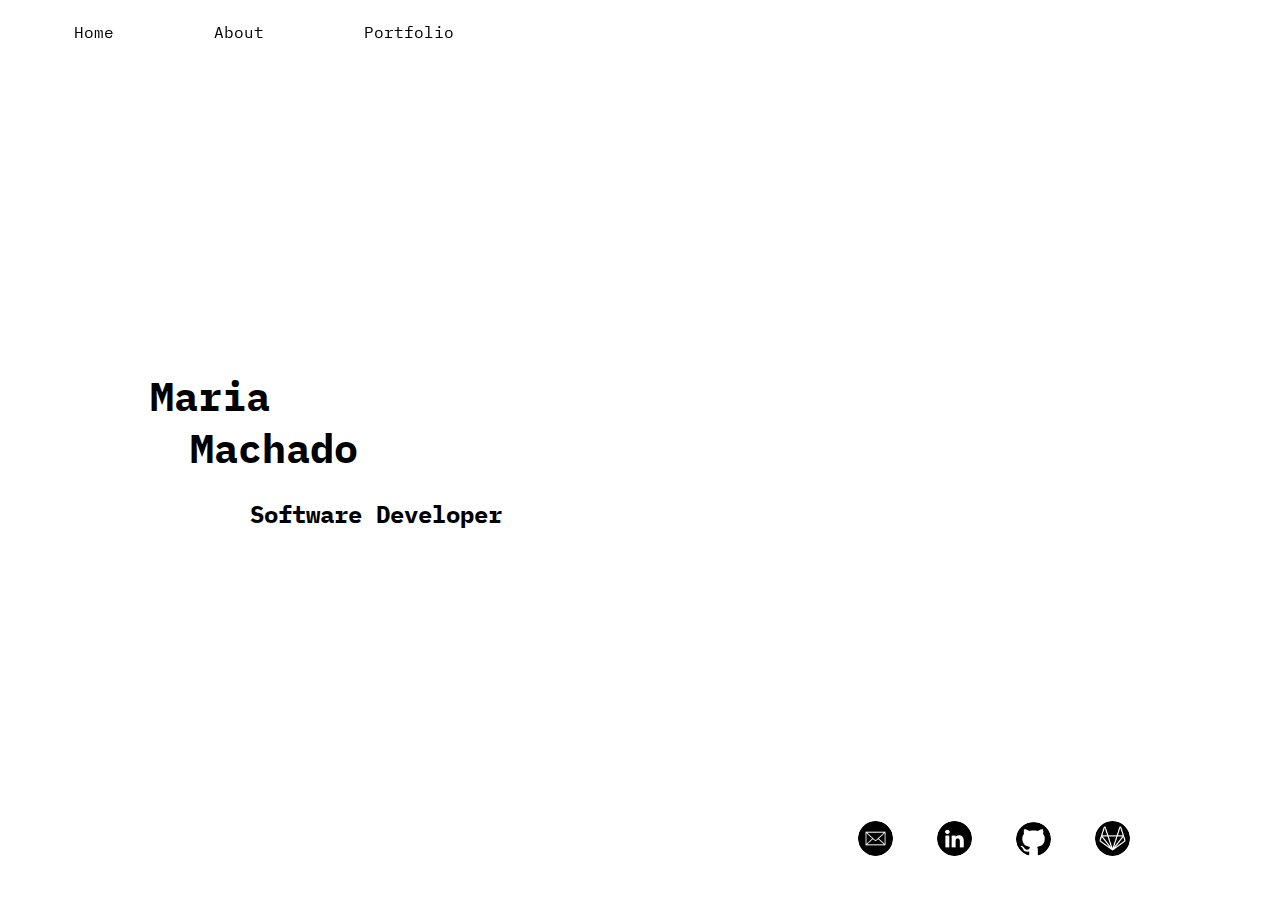
<file: index.html>
<!doctype html>
<head>
    <meta name="viewport" content="width=device-width, user-scalable=no, initial-scale=1.0, maximum-scale=1.0, minimum-scale=1.0">
    <link rel="stylesheet" type="text/css" href="css/base.css">
    <link rel="stylesheet" type="text/css" href="css/index.css">
    <link rel="stylesheet" type="text/css" href="css/burger.css">
    <link href='https://fonts.googleapis.com/css?family=IBM+Plex+Mono:400,400i,500,600|IBM+Plex+Sans:200,300,400,500,600,700&display=swap' rel='stylesheet'>
    <link href='https://fonts.googleapis.com/css?family=Ibarra+Real+Nova:400,400i,500,600|IBM+Plex+Sans:200,300,400,500,600,700&display=swap' rel='stylesheet'>
    <script src="https://ajax.googleapis.com/ajax/libs/jquery/3.5.1/jquery.min.js"></script>
</head>

<body id="page">
    <div class="burguer-container">
        <div class="burger">
            <div class="dash"></div>
            <div class="dash"></div>
            <div class="dash"></div>
            <div class="dash"></div>
        </div>
    </div>
    <nav class="nav">
        <a class="nav-link" id="home-link" href="#home">Home</a>
        <a class="nav-link" id="about-link" href="#about">About</a>
        <a class="nav-link" id="work-link" href="#work">Portfolio</a>
    </nav>
    <div class="menu-container">
        <div class="menu">
            <a class="nav-link" id="home-link" href="#home">Home</a>
            <a class="nav-link" id="about-link" href="#about">About</a>
            <a class="nav-link" id="work-link" href="#work">Portfolio</a>
        </div>
    </div>
    <img class="image image-link" src="assets/link.png"/>
    <div class="contact-container">
        <div class="menu">
            <a href="mailto:molimpiadias@gmail.com" target="_blank"><img class="image" src="assets/email.png"/></a>
            <a href="https://linkedin.com/in/maria-o-machado" target="_blank"><img class="image" src="assets/linkedin.png"/></a>
            <a href="https://github.com/maria-o-machado/" target="_blank"><img class="image" src="assets/github.png"/></a>
            <a href="https://gitlab.com/maria-o-machado" target="_blank"><img class="image" src="assets/gitlab.png"/></a>
        </div>
    </div>
    <div class="homepage">
        <div class="container" id="home">
            <div class="content content-title">
                <div class="title">
                    <h1>Maria</h1>
                    <h1 class="surname">Machado</h1>
                </div>
                <h2 class="subtitle">Software Developer</h2>
            </div>
            <div class="content content-contacts">
                <div class="contacts">
                    <a href="mailto:molimpiadias@gmail.com" target="_blank"><img class="image" src="assets/email.png"/></a>
                    <a href="https://linkedin.com/in/maria-o-machado" target="_blank"><img class="image" src="assets/linkedin.png"/></a>
                    <a href="https://github.com/maria-o-machado/" target="_blank"><img class="image" src="assets/github.png"/></a>
                    <a href="https://gitlab.com/maria-o-machado" target="_blank"><img class="image" src="assets/gitlab.png"/></a>
                </div>
            </div>
        </div>
        <div class="container" id="about">
            <div class="content">
                <h2 class="title">About</h2>
                <p>Hi, I'm Maria a master's degree student in informatics engineering with a specialization in software engineering. Check my work down below!</p>
            </div>
            <div class="content content-contacts"></div>
        </div>
        <div class="container-some-work" id="work">
            <div class="content">
                <h2 class="title title_work">Portfolio</h2>
                <div class="works">
                    <a href="https://github.com/maria-o-machado/" target="_blank"><div class="work first-work"><h3>Coimbra Ink</h3><p>[Django: Python]</p></div></a>
                    <a href="https://github.com/jeKnowledge/edetailing-app" target="_blank"><div class="work"><h3>Edetailing</h3><p>[Ionic: TypeScript]</p></div></a>
                    <a href="https://github.com/maria-o-machado/" target="_blank"><div class="work"><h3>Notes App</h3><p>[Android App: Java]</p></div></a>
                    <a href="https://github.com/maria-o-machado/casa-tia-alzira" target="_blank"><div class="work"><h3>Casa Tia Alzira</h3><p>[Ract: Javascript]</p></div></a>
                </div>
            </div>
        </div>
    </div>
    <script src="js/menu.js"></script>
</body>
</file>
<file: css/base.css>
* {
    margin: 0;
    overflow-x: hidden;
}

#page {
    background-color: white;
}

#home {
    background-color: #FFFFFF;
}

#about {
    background-color: #2F2F2F;
}

#work {
    background: #E7E7E7;
}

#about p {
    color: #fff;
}

#about h2 {
    color: #fff;
}

h1 {
    font-family: IBM Plex Mono;
    font-style: normal;
    font-weight: bold;
    font-size: 40px;
    line-height: 52px;
}

h2 {
    font-family: IBM Plex Mono;
    font-style: normal;
    font-weight: bold;
    font-size: 24px;
}

h3 {
    font-family: IBM Plex Mono;
    font-style: bold;
    font-weight: bold;
    font-size: 20px;
    color: #fff;
}

p {
    font-family: IBM Plex Mono;
    color: #fff;
}

a {
    font-family: IBM Plex Mono;
    text-decoration: none;
}

a:-webkit-any-link {
    color: #2F2F2F;
    cursor: pointer;
}

@media screen and (max-width: 496px) {
    h1 {
        font-size: 24px;
        line-height: 40px;
    }
    
    h2 {
        font-size: 18px;
        line-height: 23px;
    }
    
    h3 {
        font-size: 16px;
        line-height: 25px;
    }

    p {
        font-size: 14px;
        line-height: 25px;
    }
}
</file>
<file: css/index.css>
.container {
    height: 100vh;
    display: grid;
    grid-template-columns: 50% 50%;
    align-items: center;
    padding: 0px 150px;
}

.nav {
    z-index: 9999;
    position: fixed;
    padding-left: 74px;
    height: 64px;
    width: 100vw;
    display: flex;
    align-items: center;
    mix-blend-mode: difference;
    filter: brightness(0) invert(1);
}

.nav-link {
    font-family: IBM Plex Mono;
    padding-right: 100px;
    color: #000;
    cursor: pointer;
}

.title {
    padding-bottom: 24px;
}

.subtitle {
    padding-left: 100px;
}

.surname {
    padding-left: 40px;
}


#work {
    height: 100vh;
    display: flex;
    grid-template-columns: none;
    align-items: start;
}

.title_work {
    padding-top: 100px;
    padding-left: 150px;
    padding-right: 150px;
}

.works {
    width: calc(100vw - 300px);
    display: flex;
    flex-direction: row;
    flex-wrap: wrap;
    margin-right: 150px;
    margin-left: 150px;
}

.work {
    width: 250px;
    height: 250px;
    margin-right: 80px;
    margin-bottom: 80px;
    display: flex;
    flex-direction: column;
    align-items: center;
    justify-content: center;
    border-radius: 5px;
    box-shadow: 0px 4px 4px rgba(0, 0, 0, 0.25);
    background-color: #8F8F8F;
}

.image {
    width: 35px;
    height: auto;
    margin-left: 40px;
    border-radius: 50%;
    transition: 0.6s ease-in-out;
}

.image:hover {
    transform: translateY(-10px);
    box-shadow: 0 5px 5px rgba(0,0,0,0.6); 
    cursor: pointer;
}

.content-contacts {
    align-self: end;
    justify-self: end;
    padding-bottom: 40px;
    padding-left: 0px !important;
}

.contacts {
    padding-top: 10px;
}

html {
    scroll-behavior: smooth;
}

@supports(scroll-snap-type: both mandatory) {
    .no-support {
        display: none;
    }
}


.homepage {
    height: 100vh;
    width: 100vw;
    scroll-behavior: smooth;
    scroll-snap-type: y mandatory;
    overflow-y: overlay;
}

.homepage > .container {
    scroll-snap-align: start;
}

.homepage > .container-some-work {
    scroll-snap-align: start;
}

.container-some-work > .content {
    padding: 0;
    width: 100%;
}

@media screen and (max-width: 1023px) {
    .container {
        grid-template-columns: none;
    }

    .content-contacts {
        display: none;
    }

    .nav {
        display: none; 
    }

    .content-title {
        width: fit-content;
        justify-self: center;
    }

    .work {
        width: 200px;
        height: 200px;
        margin-right: 34px;
        margin-bottom: 34px;
    }

    .burguer-container {
        display: flex !important;
    }

    .nav-link {
        padding: 0px;
    }

    .image-link {
        display: block !important;
    }

    .image {
        margin: 0;
        width: 48px !important;
        height: 48px !important;
        padding-top: 10px;
    }
    
}

@media screen and (max-width: 663px) {
    .container {
       padding: 0px 50px;
    }

    .title_work {
        padding-left: 50px;
    }

    .works {
        width: calc(100vw - 100px);
        display: flex;
        flex-direction: row;
        flex-wrap: wrap;
        margin-right: 50px;
        margin-left: 50px;
    }

}


@media screen and (max-width: 496px) {
    .container {
       padding: 0px 50px;
    }

    .title_work {
        padding-left: 50px;
    }

    .works {
        justify-content: center;
    }

    .work {
        width: 200px;
        height: 200px;
        margin-right: 0px;
        margin-bottom: 34px;
    }

    .title {
        padding-bottom: 12px;
    }

    .subtitle {
        padding-left: 50px;
    }
}

.menu-container {
    height: 100vh;
    width: 100vw;
    background: #2F2F2F;
    position: absolute;
    left: calc(0px - 100%);
    z-index: 3;
}

.contact-container{
    height: 100vh;
    width: 100vw;
    background: #E7E7E7;
    position: absolute;
    left: calc(0px - 100%);
    z-index: 1;
}

.contact-container > .menu {
    height: calc(100vh - 200px);
    padding: 100px 0px;
}

.menu {
    height: calc(100vh - 400px);
    width: 100%;
    padding: 200px 0px;
    display: flex;
    flex-direction: column;
    justify-content: space-between;
    align-items: center;
    
}

.menu > a {
    color: #fff;
}

.activemenu {
    transition: 1.5s;
    transform: translateX(100%);
}

.deactivatemenu {
    transition: 1.5s;
    transform: translateX(-100%);
}

.image-link{
    display: none;
    position: fixed;
    height: 48px;
    width: 48px;
    bottom: 0;
    left: 20px;
    margin-bottom: 20px;
    z-index: 2;
    cursor: pointer;
}

.work {
    transition: box-shadow 0.6s ease-in-out;
}

.work:hover {
    box-shadow: 0 5px 5px rgba(0,0,0,0.6); 
    cursor: pointer;
}
</file>
<file: css/burger.css>
.burguer-container {
    position: fixed;
    height: 64px;
    width: 64px;
    display: none;
    justify-content: center;
    align-items: center;
    z-index: 999;
}

.burger {
	display: flex;
	flex-direction: column;
	justify-content: space-between;
	width: 32px;
	height: 25px;
    margin-left: 12px;
	cursor: pointer;
}
.burger .dash {
	width: 32px;
	height: 3px;
	background: #000;
	border-radius: 20px;
	transition: 0.25s;
}
.burger .dash:nth-of-type(3) {
	position: absolute;
	top: calc(33px - 2.5px);
}
.activebrgr .dash:nth-of-type(1) {
	opacity: 0;
}
.activebrgr .dash:nth-of-type(4) {
	opacity: 0;
}
.activebrgr .dash:nth-of-type(3) {
	transform: rotate(45deg);
}
.activebrgr .dash:nth-of-type(2) {
	transform: rotate(-45deg);
}

.activebrgr > .dash {
    background-color: #fff;
}
</file>
